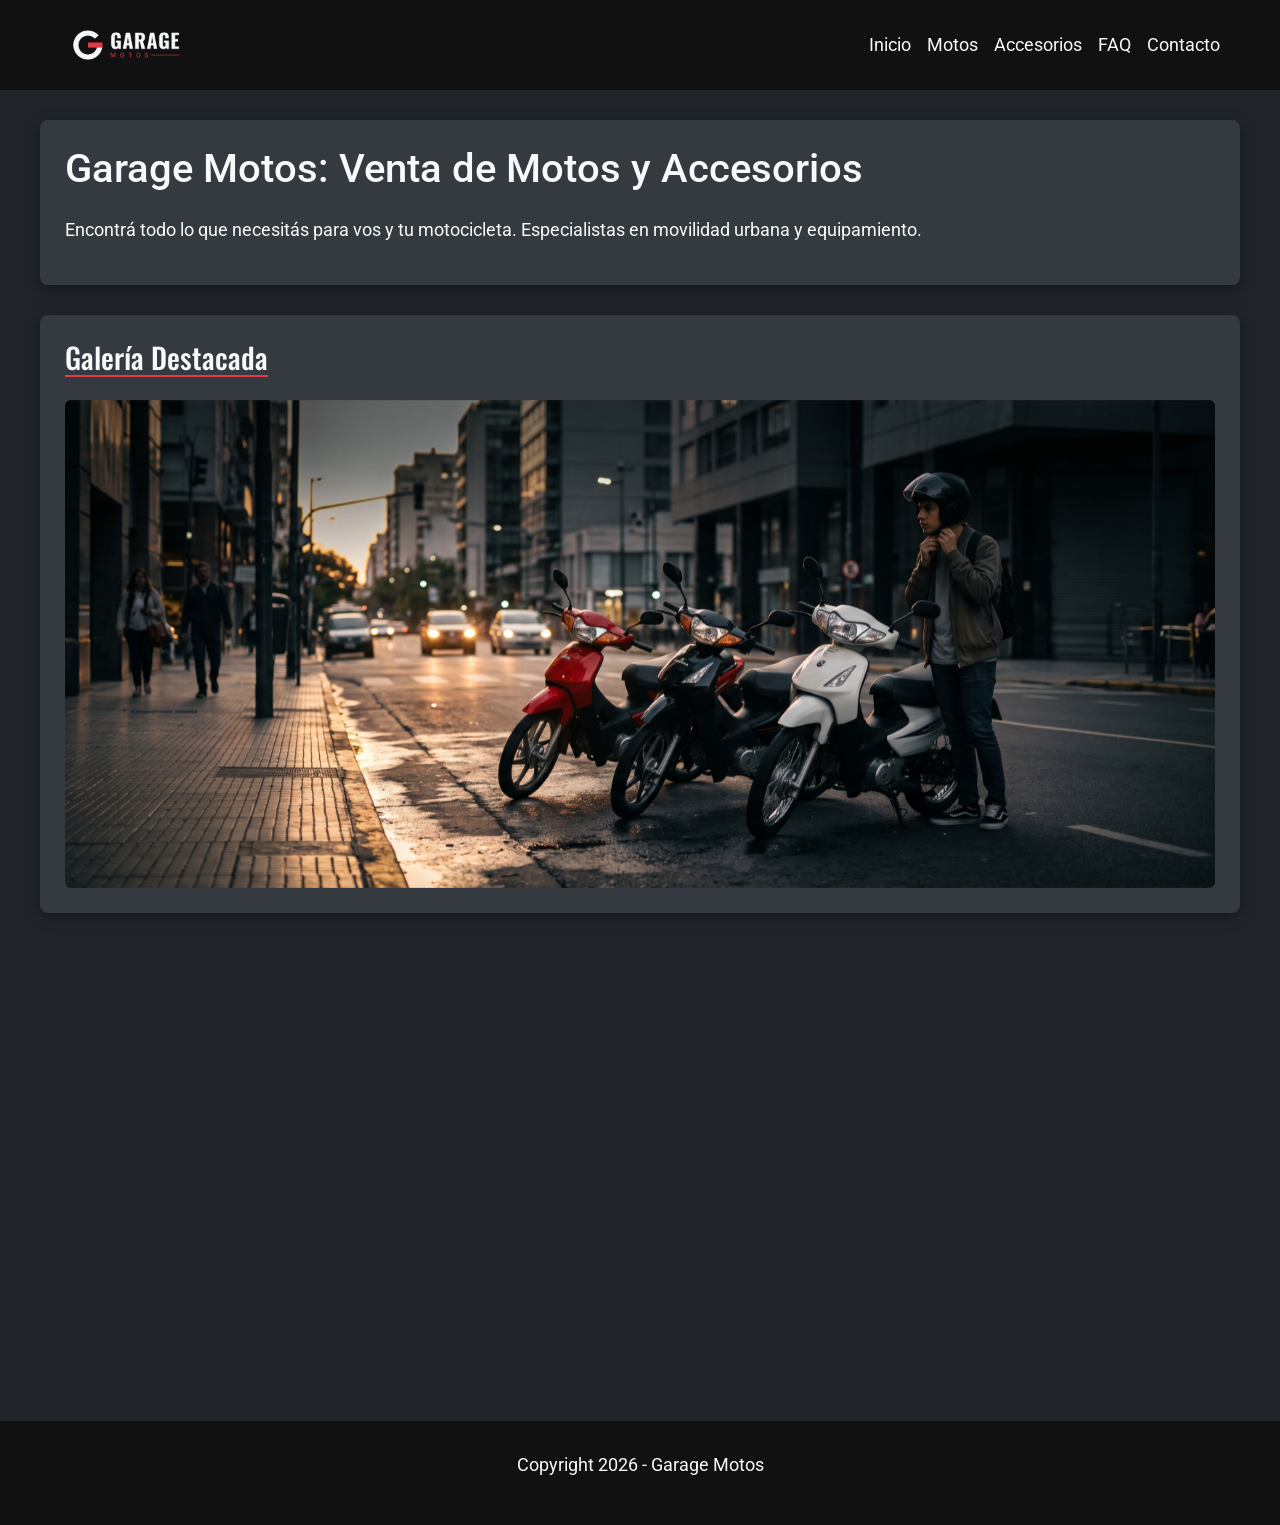
<file: index.html>
<!DOCTYPE html>
<html lang="es">
<head>
    <meta charset="UTF-8">
    <meta name="viewport" content="width=device-width, initial-scale=1.0">
    <title>Garage Motos | Venta de Motos y Accesorios</title>
    <meta name="description" content="En Garage Motos somos especialistas en la venta de motos usadas y 0km, accesorios, cascos y repuestos. Conocé nuestro catálogo online.">
    <link href="https://cdn.jsdelivr.net/npm/bootstrap@5.3.3/dist/css/bootstrap.min.css" rel="stylesheet">
    <link href="https://unpkg.com/aos@2.3.1/dist/aos.css" rel="stylesheet">
    <link rel="stylesheet" href="scss/main.css">
</head>
<body>
    <nav class="navbar navbar-expand-lg navbar-dark encabezado-sitio">
        <div class="container-fluid">
            <a class="navbar-brand" href="index.html">
                <img src="img/logo-garage.jpg" alt="Logotipo oficial de Garage Motos" class="logo">
            </a>
            <button class="navbar-toggler" type="button" data-bs-toggle="collapse" data-bs-target="#menuNavegacion" aria-label="Abrir menú de navegación">
                <span class="navbar-toggler-icon"></span>
            </button>
            <div class="collapse navbar-collapse justify-content-end" id="menuNavegacion">
                <ul class="navbar-nav">
                    <li class="nav-item"><a class="nav-link" href="index.html">Inicio</a></li>
                    <li class="nav-item"><a class="nav-link" href="pages/motos.html">Motos</a></li>
                    <li class="nav-item"><a class="nav-link" href="pages/accesorios.html">Accesorios</a></li>
                    <li class="nav-item"><a class="nav-link" href="pages/faq.html">FAQ</a></li>
                    <li class="nav-item"><a class="nav-link" href="pages/contacto.html">Contacto</a></li>
                </ul>
            </div>
        </div>
    </nav>

    <main class="contenido-principal">
        <section class="seccion-info" data-aos="fade-up" data-aos-duration="800">
            <h1>Garage Motos: Venta de Motos y Accesorios</h1>
            <p class="texto-normal">Encontrá todo lo que necesitás para vos y tu motocicleta. Especialistas en movilidad urbana y equipamiento.</p>
        </section>

        <section class="seccion-info" data-aos="fade-up" data-aos-duration="1000">
            <h2 class="titulo-seccion">Galería Destacada</h2>
            <div id="carruselMotos" class="carousel slide" data-bs-ride="carousel">
                <div class="carousel-inner rounded">
                    <div class="carousel-item active">
                        <img src="img/hero-inicio.jpg" class="d-block w-100 imagen-interactiva" alt="Vista panorámica de la exhibición de motos en nuestro local">
                    </div>
                </div>
            </div>
        </section>

        <section class="seccion-compleja" data-aos="fade-up" data-aos-duration="1200">
            <article class="seccion-info area-info">
                <h2 class="titulo-seccion">Sobre nuestra concesionaria</h2>
                <h3 class="subtitulo-seccion">Pasión por las dos ruedas</h3>
                <p class="texto-normal">Somos un negocio dedicado exclusivamente a la compra y venta de motos, venta de repuestos y productos de estética vehicular.</p>
            </article>
            <article class="seccion-info area-servicios">
                <h2 class="titulo-seccion">Nuestros servicios principales</h2>
                <ul class="lista-servicios texto-normal">
                    <li>Venta de motos usadas y 0km.</li>
                    <li>Indumentaria, cascos y accesorios.</li>
                </ul>
            </article>
            <figure class="area-imagen">
                <img src="img/local-frente.jpg" alt="Fachada exterior del local comercial de Garage Motos" class="imagen-destacada imagen-interactiva">
            </figure>
        </section>
    </main>

    <footer class="pie-pagina">
        <p class="texto-normal">Copyright 2026 - Garage Motos</p>
    </footer>

    <script src="https://cdn.jsdelivr.net/npm/bootstrap@5.3.3/dist/js/bootstrap.bundle.min.js"></script>
    <script src="https://unpkg.com/aos@2.3.1/dist/aos.js"></script>
    <script>AOS.init();</script>
</body>
</html>
</file>
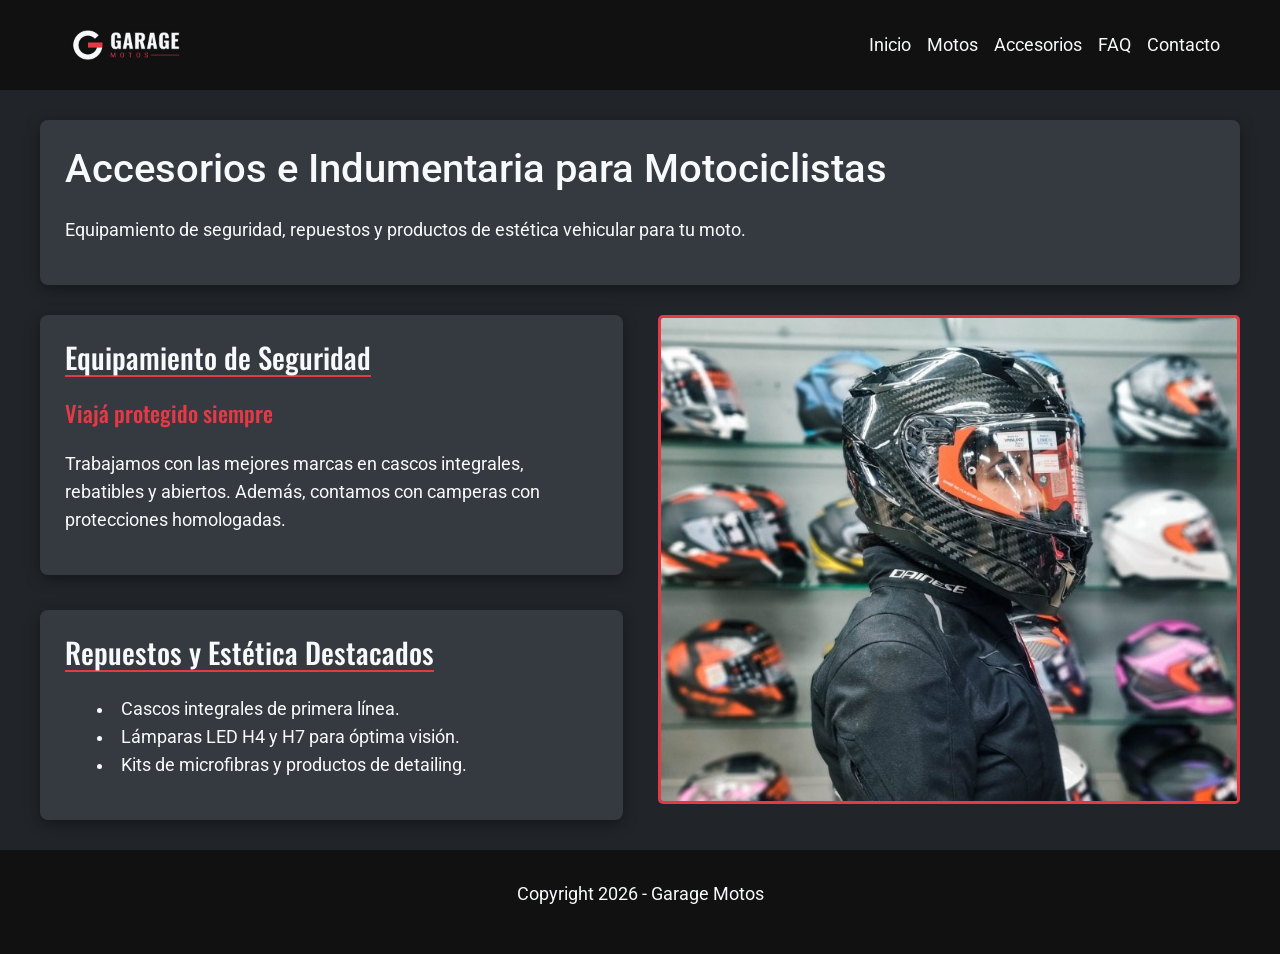
<file: pages/accesorios.html>
<!DOCTYPE html>
<html lang="es">
<head>
    <meta charset="UTF-8">
    <meta name="viewport" content="width=device-width, initial-scale=1.0">
    <title>Accesorios, Repuestos e Indumentaria para Motos | Garage Motos</title>
    <meta name="description" content="Encontrá cascos integrales, indumentaria con protecciones y repuestos como lámparas LED para tu motocicleta.">
    <link href="https://cdn.jsdelivr.net/npm/bootstrap@5.3.3/dist/css/bootstrap.min.css" rel="stylesheet">
    <link href="https://unpkg.com/aos@2.3.1/dist/aos.css" rel="stylesheet">
    <link rel="stylesheet" href="../scss/main.css">
</head>
<body>
    <nav class="navbar navbar-expand-lg navbar-dark encabezado-sitio">
        <div class="container-fluid">
            <a class="navbar-brand" href="../index.html">
                <img src="../img/logo-garage.jpg" alt="Logotipo oficial de Garage Motos" class="logo">
            </a>
            <button class="navbar-toggler" type="button" data-bs-toggle="collapse" data-bs-target="#menuNavegacion" aria-label="Abrir menú de navegación">
                <span class="navbar-toggler-icon"></span>
            </button>
            <div class="collapse navbar-collapse justify-content-end" id="menuNavegacion">
                <ul class="navbar-nav">
                    <li class="nav-item"><a class="nav-link" href="../index.html">Inicio</a></li>
                    <li class="nav-item"><a class="nav-link" href="motos.html">Motos</a></li>
                    <li class="nav-item"><a class="nav-link" href="accesorios.html">Accesorios</a></li>
                    <li class="nav-item"><a class="nav-link" href="faq.html">FAQ</a></li>
                    <li class="nav-item"><a class="nav-link" href="contacto.html">Contacto</a></li>
                </ul>
            </div>
        </div>
    </nav>

    <main class="contenido-principal">
        <section class="seccion-info" data-aos="fade-up" data-aos-duration="800">
            <h1>Accesorios e Indumentaria para Motociclistas</h1>
            <p class="texto-normal">Equipamiento de seguridad, repuestos y productos de estética vehicular para tu moto.</p>
        </section>

        <section class="seccion-compleja" data-aos="fade-up" data-aos-duration="1000">
            <article class="seccion-info area-info">
                <h2 class="titulo-seccion">Equipamiento de Seguridad</h2>
                <h3 class="subtitulo-seccion">Viajá protegido siempre</h3>
                <p class="texto-normal">Trabajamos con las mejores marcas en cascos integrales, rebatibles y abiertos. Además, contamos con camperas con protecciones homologadas.</p>
            </article>

            <article class="seccion-info area-servicios">
                <h2 class="titulo-seccion">Repuestos y Estética Destacados</h2>
                <ul class="lista-servicios texto-normal">
                    <li>Cascos integrales de primera línea.</li>
                    <li>Lámparas LED H4 y H7 para óptima visión.</li>
                    <li>Kits de microfibras y productos de detailing.</li>
                </ul>
            </article>

            <figure class="area-imagen">
                <img src="../img/cascos-exhibicion.jpg" alt="Exhibición en estantería de cascos integrales para motociclistas" class="imagen-destacada imagen-interactiva" tabindex="0">
            </figure>
        </section>
    </main>

    <footer class="pie-pagina">
        <p class="texto-normal">Copyright 2026 - Garage Motos</p>
    </footer>

    <script src="https://cdn.jsdelivr.net/npm/bootstrap@5.3.3/dist/js/bootstrap.bundle.min.js"></script>
    <script src="https://unpkg.com/aos@2.3.1/dist/aos.js"></script>
    <script>AOS.init();</script>
</body>
</html>
</file>
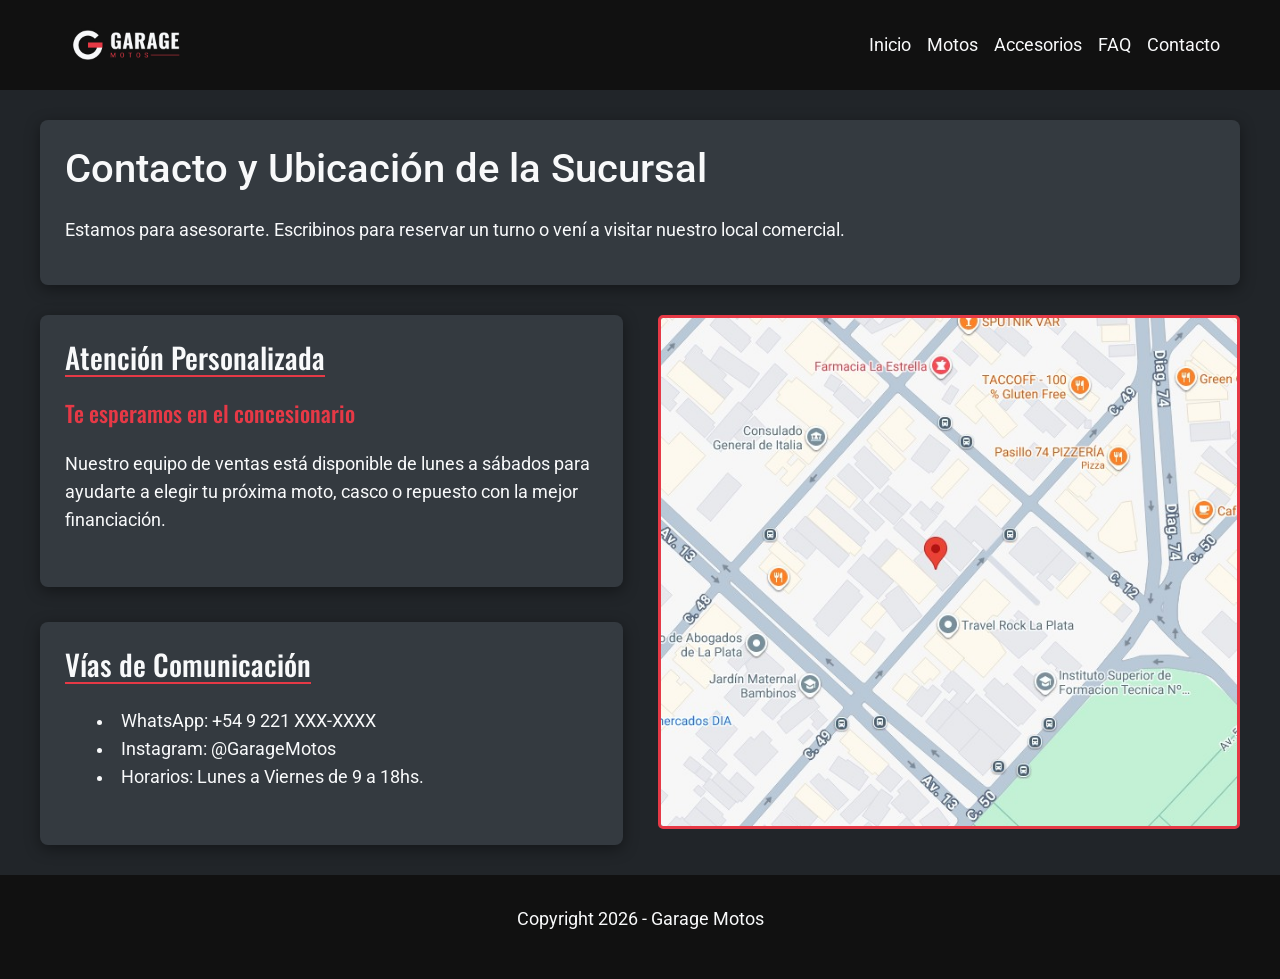
<file: pages/contacto.html>
<!DOCTYPE html>
<html lang="es">
<head>
    <meta charset="UTF-8">
    <meta name="viewport" content="width=device-width, initial-scale=1.0">
    <title>Contacto y Atención al Cliente | Garage Motos</title>
    <meta name="description" content="Comunicate con Garage Motos vía WhatsApp o visitá nuestra sucursal. Te asesoramos en la compra de tu próxima moto.">
    <link href="https://cdn.jsdelivr.net/npm/bootstrap@5.3.3/dist/css/bootstrap.min.css" rel="stylesheet">
    <link href="https://unpkg.com/aos@2.3.1/dist/aos.css" rel="stylesheet">
    <link rel="stylesheet" href="../scss/main.css">
</head>
<body>
    <nav class="navbar navbar-expand-lg navbar-dark encabezado-sitio">
        <div class="container-fluid">
            <a class="navbar-brand" href="../index.html">
                <img src="../img/logo-garage.jpg" alt="Logotipo oficial de Garage Motos" class="logo">
            </a>
            <button class="navbar-toggler" type="button" data-bs-toggle="collapse" data-bs-target="#menuNavegacion" aria-label="Abrir menú de navegación">
                <span class="navbar-toggler-icon"></span>
            </button>
            <div class="collapse navbar-collapse justify-content-end" id="menuNavegacion">
                <ul class="navbar-nav">
                    <li class="nav-item"><a class="nav-link" href="../index.html">Inicio</a></li>
                    <li class="nav-item"><a class="nav-link" href="motos.html">Motos</a></li>
                    <li class="nav-item"><a class="nav-link" href="accesorios.html">Accesorios</a></li>
                    <li class="nav-item"><a class="nav-link" href="faq.html">FAQ</a></li>
                    <li class="nav-item"><a class="nav-link" href="contacto.html">Contacto</a></li>
                </ul>
            </div>
        </div>
    </nav>

    <main class="contenido-principal">
        <section class="seccion-info" data-aos="fade-up" data-aos-duration="800">
            <h1>Contacto y Ubicación de la Sucursal</h1>
            <p class="texto-normal">Estamos para asesorarte. Escribinos para reservar un turno o vení a visitar nuestro local comercial.</p>
        </section>

        <section class="seccion-compleja" data-aos="fade-up" data-aos-duration="1000">
            <article class="seccion-info area-info">
                <h2 class="titulo-seccion">Atención Personalizada</h2>
                <h3 class="subtitulo-seccion">Te esperamos en el concesionario</h3>
                <p class="texto-normal">Nuestro equipo de ventas está disponible de lunes a sábados para ayudarte a elegir tu próxima moto, casco o repuesto con la mejor financiación.</p>
            </article>

            <article class="seccion-info area-servicios">
                <h2 class="titulo-seccion">Vías de Comunicación</h2>
                <ul class="lista-servicios texto-normal">
                    <li>WhatsApp: +54 9 221 XXX-XXXX</li>
                    <li>Instagram: @GarageMotos</li>
                    <li>Horarios: Lunes a Viernes de 9 a 18hs.</li>
                </ul>
            </article>

            <figure class="area-imagen">
                <img src="../img/mapa-ubicacion.jpg" alt="Captura del mapa indicando la ubicación exacta de la concesionaria" class="imagen-destacada imagen-interactiva" tabindex="0">
            </figure>
        </section>
    </main>

    <footer class="pie-pagina">
        <p class="texto-normal">Copyright 2026 - Garage Motos</p>
    </footer>

    <script src="https://cdn.jsdelivr.net/npm/bootstrap@5.3.3/dist/js/bootstrap.bundle.min.js"></script>
    <script src="https://unpkg.com/aos@2.3.1/dist/aos.js"></script>
    <script>AOS.init();</script>
</body>
</html>
</file>
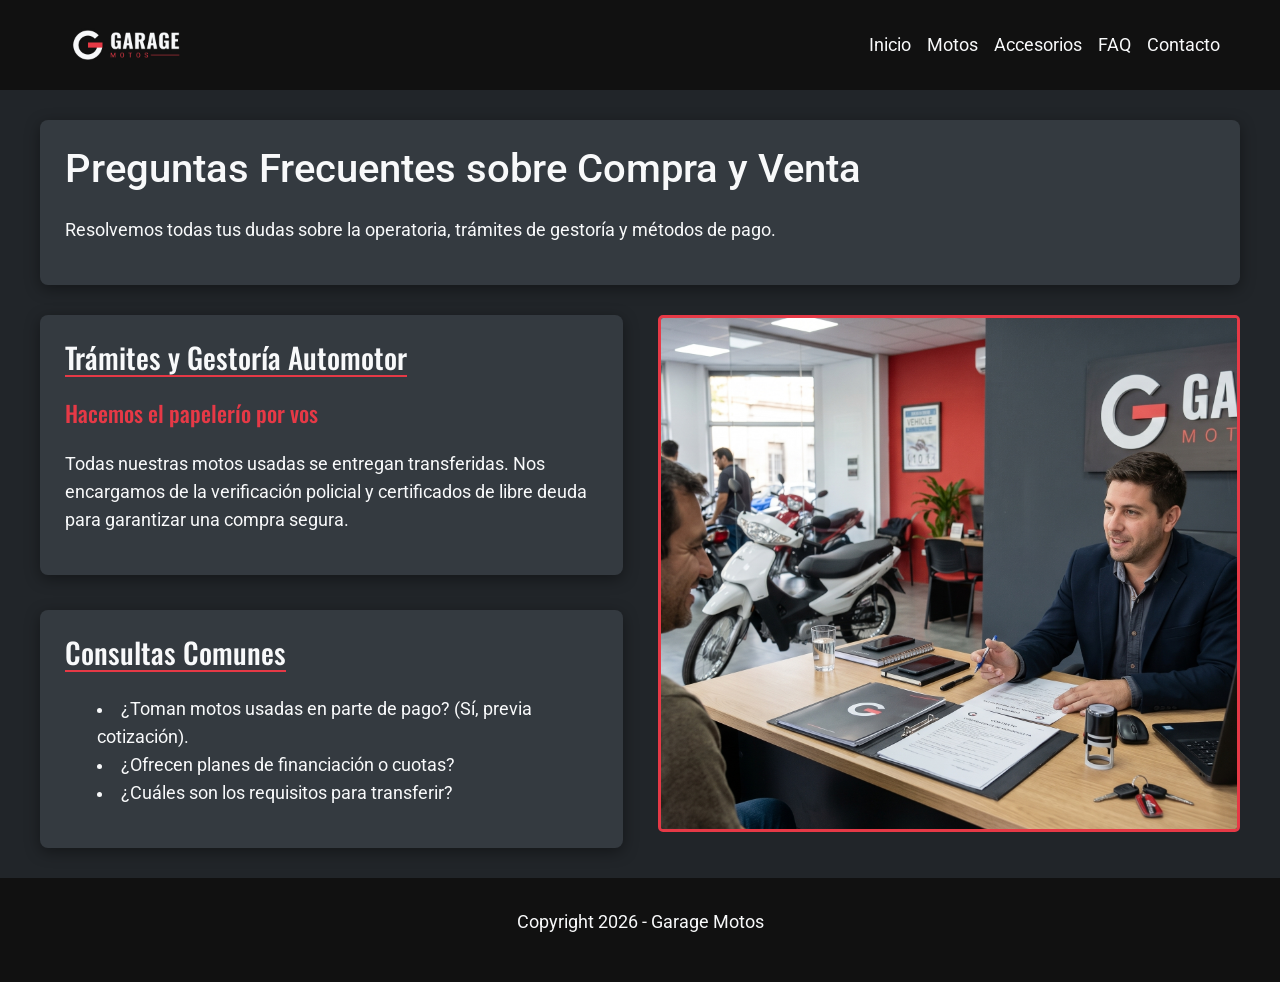
<file: pages/faq.html>
<!DOCTYPE html>
<html lang="es">
<head>
    <meta charset="UTF-8">
    <meta name="viewport" content="width=device-width, initial-scale=1.0">
    <title>Preguntas Frecuentes y Gestoría de Motos | Garage Motos</title>
    <meta name="description" content="Despejá tus dudas sobre financiación, toma de usados, transferencias y gestoría. Comprá tu moto con los papeles al día.">
    <link href="https://cdn.jsdelivr.net/npm/bootstrap@5.3.3/dist/css/bootstrap.min.css" rel="stylesheet">
    <link href="https://unpkg.com/aos@2.3.1/dist/aos.css" rel="stylesheet">
    <link rel="stylesheet" href="../scss/main.css">
</head>
<body>
    <nav class="navbar navbar-expand-lg navbar-dark encabezado-sitio">
        <div class="container-fluid">
            <a class="navbar-brand" href="../index.html">
                <img src="../img/logo-garage.jpg" alt="Logotipo oficial de Garage Motos" class="logo">
            </a>
            <button class="navbar-toggler" type="button" data-bs-toggle="collapse" data-bs-target="#menuNavegacion" aria-label="Abrir menú de navegación">
                <span class="navbar-toggler-icon"></span>
            </button>
            <div class="collapse navbar-collapse justify-content-end" id="menuNavegacion">
                <ul class="navbar-nav">
                    <li class="nav-item"><a class="nav-link" href="../index.html">Inicio</a></li>
                    <li class="nav-item"><a class="nav-link" href="motos.html">Motos</a></li>
                    <li class="nav-item"><a class="nav-link" href="accesorios.html">Accesorios</a></li>
                    <li class="nav-item"><a class="nav-link" href="faq.html">FAQ</a></li>
                    <li class="nav-item"><a class="nav-link" href="contacto.html">Contacto</a></li>
                </ul>
            </div>
        </div>
    </nav>

    <main class="contenido-principal">
        <section class="seccion-info" data-aos="fade-up" data-aos-duration="800">
            <h1>Preguntas Frecuentes sobre Compra y Venta</h1>
            <p class="texto-normal">Resolvemos todas tus dudas sobre la operatoria, trámites de gestoría y métodos de pago.</p>
        </section>

        <section class="seccion-compleja" data-aos="fade-up" data-aos-duration="1000">
            <article class="seccion-info area-info">
                <h2 class="titulo-seccion">Trámites y Gestoría Automotor</h2>
                <h3 class="subtitulo-seccion">Hacemos el papelerío por vos</h3>
                <p class="texto-normal">Todas nuestras motos usadas se entregan transferidas. Nos encargamos de la verificación policial y certificados de libre deuda para garantizar una compra segura.</p>
            </article>

            <article class="seccion-info area-servicios">
                <h2 class="titulo-seccion">Consultas Comunes</h2>
                <ul class="lista-servicios texto-normal">
                    <li>¿Toman motos usadas en parte de pago? (Sí, previa cotización).</li>
                    <li>¿Ofrecen planes de financiación o cuotas?</li>
                    <li>¿Cuáles son los requisitos para transferir?</li>
                </ul>
            </article>

            <figure class="area-imagen">
                <img src="../img/tramites-gestoria.jpg" alt="Formularios y documentación sobre un escritorio de gestoría automotor" class="imagen-destacada imagen-interactiva" tabindex="0">
            </figure>
        </section>
    </main>

    <footer class="pie-pagina">
        <p class="texto-normal">Copyright 2026 - Garage Motos</p>
    </footer>

    <script src="https://cdn.jsdelivr.net/npm/bootstrap@5.3.3/dist/js/bootstrap.bundle.min.js"></script>
    <script src="https://unpkg.com/aos@2.3.1/dist/aos.js"></script>
    <script>AOS.init();</script>
</body>
</html>
</file>
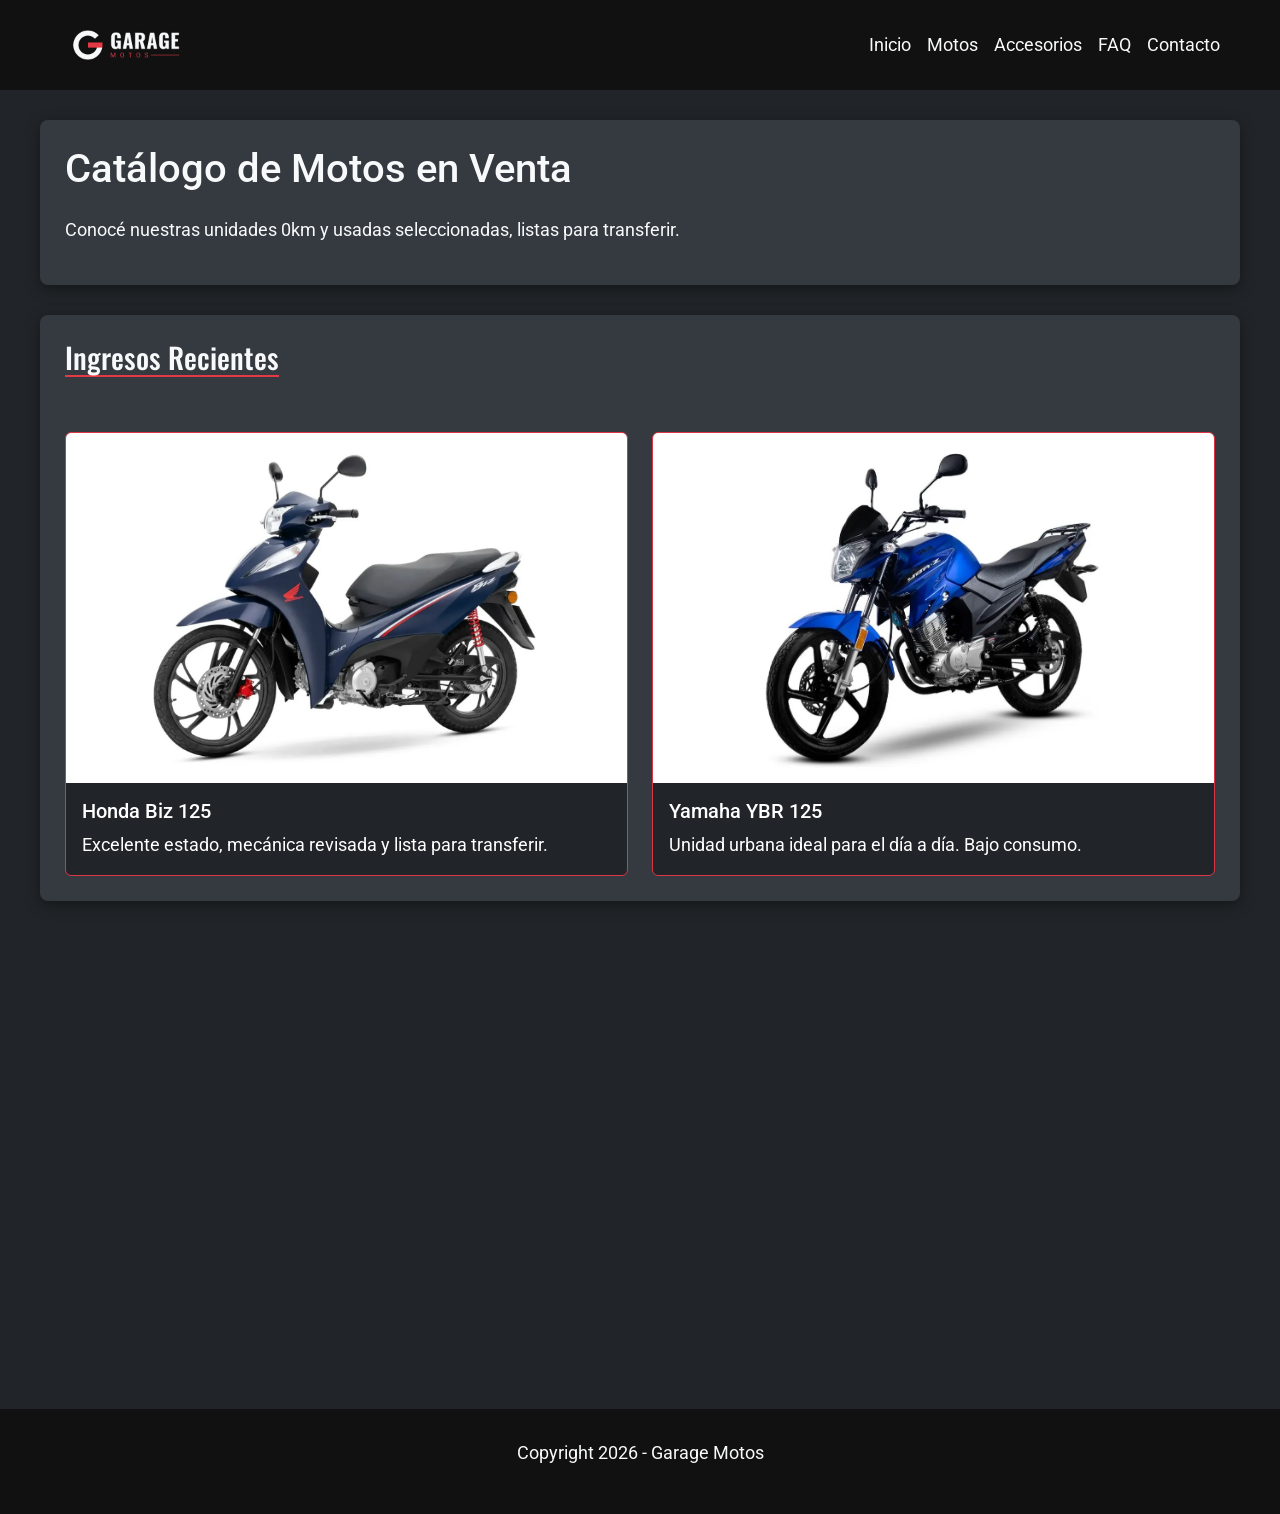
<file: pages/motos.html>
<!DOCTYPE html>
<html lang="es">
<head>
    <meta charset="UTF-8">
    <meta name="viewport" content="width=device-width, initial-scale=1.0">
    <title>Catálogo de Motos 0km y Usadas | Garage Motos</title>
    <meta name="description" content="Descubrí nuestro catálogo de motos 0km y usadas seleccionadas. Unidades con inspección mecánica y garantía para tu tranquilidad.">
    <link href="https://cdn.jsdelivr.net/npm/bootstrap@5.3.3/dist/css/bootstrap.min.css" rel="stylesheet">
    <link href="https://unpkg.com/aos@2.3.1/dist/aos.css" rel="stylesheet">
    <link rel="stylesheet" href="../scss/main.css">
</head>
<body>
    <nav class="navbar navbar-expand-lg navbar-dark encabezado-sitio">
        <div class="container-fluid">
            <a class="navbar-brand" href="../index.html">
                <img src="../img/logo-garage.jpg" alt="Logotipo oficial de Garage Motos" class="logo">
            </a>
            <button class="navbar-toggler" type="button" data-bs-toggle="collapse" data-bs-target="#menuNavegacion" aria-label="Abrir menú de navegación">
                <span class="navbar-toggler-icon"></span>
            </button>
            <div class="collapse navbar-collapse justify-content-end" id="menuNavegacion">
                <ul class="navbar-nav">
                    <li class="nav-item"><a class="nav-link" href="../index.html">Inicio</a></li>
                    <li class="nav-item"><a class="nav-link" href="motos.html">Motos</a></li>
                    <li class="nav-item"><a class="nav-link" href="accesorios.html">Accesorios</a></li>
                    <li class="nav-item"><a class="nav-link" href="faq.html">FAQ</a></li>
                    <li class="nav-item"><a class="nav-link" href="contacto.html">Contacto</a></li>
                </ul>
            </div>
        </div>
    </nav>

    <main class="contenido-principal">
        <section class="seccion-info" data-aos="fade-up" data-aos-duration="800">
            <h1>Catálogo de Motos en Venta</h1>
            <p class="texto-normal">Conocé nuestras unidades 0km y usadas seleccionadas, listas para transferir.</p>
        </section>

        <section class="seccion-info" data-aos="fade-up" data-aos-duration="1000">
            <h2 class="titulo-seccion">Ingresos Recientes</h2>
            <div class="row g-4 mt-2">
                <article class="col-md-6">
                    <div class="card bg-dark text-white border-danger imagen-interactiva" tabindex="0">
                        <img src="../img/honda-biz-125.jpg" class="card-img-top" alt="Motocicleta Honda Biz 125 exhibida en el local">
                        <div class="card-body">
                            <h3 class="card-title h5">Honda Biz 125</h3>
                            <p class="card-text texto-normal">Excelente estado, mecánica revisada y lista para transferir.</p>
                        </div>
                    </div>
                </article>
                <article class="col-md-6">
                    <div class="card bg-dark text-white border-danger imagen-interactiva" tabindex="0">
                        <img src="../img/yamaha-ybr-125.jpg" class="card-img-top" alt="Motocicleta Yamaha YBR 125 en excelente estado">
                        <div class="card-body">
                            <h3 class="card-title h5">Yamaha YBR 125</h3>
                            <p class="card-text texto-normal">Unidad urbana ideal para el día a día. Bajo consumo.</p>
                        </div>
                    </div>
                </article>
            </div>
        </section>
        
        <section class="seccion-compleja" data-aos="fade-up" data-aos-duration="1200">
            <article class="seccion-info area-info">
                <h2 class="titulo-seccion">Inspección Mecánica</h2>
                <h3 class="subtitulo-seccion">Seguridad en tu compra</h3>
                <p class="texto-normal">Todas nuestras motos usadas pasan por una inspección mecánica rigurosa antes de salir a la venta.</p>
            </article>
            <article class="seccion-info area-servicios">
                <h2 class="titulo-seccion">Garantía Exclusiva</h2>
                <ul class="lista-servicios texto-normal">
                    <li>3 meses de garantía en motor y caja.</li>
                    <li>Asesoramiento mecánico post-venta.</li>
                </ul>
            </article>
            <figure class="area-imagen">
                <img src="../img/taller-revision.jpg" alt="Mecánico realizando la inspección de una motocicleta en el taller" class="imagen-destacada imagen-interactiva" tabindex="0">
            </figure>
        </section>
    </main>

    <footer class="pie-pagina">
        <p class="texto-normal">Copyright 2026 - Garage Motos</p>
    </footer>

    <script src="https://cdn.jsdelivr.net/npm/bootstrap@5.3.3/dist/js/bootstrap.bundle.min.js"></script>
    <script src="https://unpkg.com/aos@2.3.1/dist/aos.js"></script>
    <script>AOS.init();</script>
</body>
</html>
</file>
<file: scss/main.css>
@charset "UTF-8";
@import url("https://fonts.googleapis.com/css2?family=Oswald:wght@500;700&family=Roboto:wght@300;400&display=swap");
* {
  margin: 0;
  padding: 0;
  box-sizing: border-box;
}

body {
  background-color: #212529;
  color: #F8F9FA;
  font-family: "Roboto", sans-serif;
}

.titulo-principal {
  font-family: "Oswald", sans-serif;
  font-size: 2.5rem;
  color: #E63946;
}
@media (min-width: 1024px) {
  .titulo-principal {
    font-size: 3.5rem;
  }
}

.titulo-seccion {
  font-family: "Oswald", sans-serif;
  font-size: 1.8rem;
  color: #F8F9FA;
  border-bottom: 2px solid #E63946;
  align-self: flex-start;
}

.subtitulo-seccion {
  font-family: "Oswald", sans-serif;
  font-size: 1.4rem;
  color: #E63946;
}

.texto-normal {
  font-size: 1.1rem;
  line-height: 1.6;
}

.lista-servicios {
  list-style-position: inside;
}

/* Animación nativa (Requisito 1) */
@keyframes latido {
  0% {
    transform: scale(1);
  }
  50% {
    transform: scale(1.05);
  }
  100% {
    transform: scale(1);
  }
}
.encabezado-sitio {
  background-color: #111111;
  padding: 15px 40px;
}

.logo {
  max-width: 150px;
  height: auto;
  /* Aplico la animación nativa */
  animation: latido 3s ease-in-out infinite;
}

.nav-link {
  color: #F8F9FA !important;
  font-size: 1.1rem;
  transition: color 0.3s ease, transform 0.2s ease;
}
.nav-link:hover, .nav-link:focus {
  color: #E63946 !important;
  transform: scale(1.05);
  outline: none;
}
.nav-link:active {
  color: rgb(209.5426008969, 26.4573991031, 40.2152466368) !important;
}

.pie-pagina {
  background-color: #111111;
  text-align: center;
  padding: 30px;
  display: flex;
  flex-direction: column;
  gap: 10px;
}

/* NUEVO: Clase base para heredar (Requisito 3: @extend) */
.seccion-info {
  background-color: #343A40;
  border-radius: 8px;
  padding: 25px;
  box-shadow: 0 4px 15px rgba(0, 0, 0, 0.4);
}

.contenido-principal {
  padding: 20px; /* Base Mobile-first */
  display: flex;
  flex-direction: column;
  justify-content: flex-start;
  align-items: stretch;
  /* Mixin con parámetros */
  gap: 30px;
}
@media (min-width: 768px) {
  .contenido-principal { /* Breakpoint Tablet (Requisito 4) */
    padding: 30px 40px;
  }
}

.seccion-info {
  /* Aplicando el extend */
  display: flex;
  flex-direction: column;
  gap: 15px;
}

.seccion-compleja {
  display: grid;
  gap: 25px;
  grid-template-columns: 1fr;
  grid-template-areas: "info" "servicios" "imagen";
}
@media (min-width: 768px) {
  .seccion-compleja { /* Tablet: espaciado intermedio */
    gap: 35px;
  }
}
@media (min-width: 1024px) {
  .seccion-compleja { /* Desktop: pasa a 2 columnas */
    grid-template-columns: 1fr 1fr;
    grid-template-areas: "info imagen" "servicios imagen";
  }
}

.area-info {
  grid-area: info;
}

.area-servicios {
  grid-area: servicios;
}

.area-imagen {
  grid-area: imagen;
}

.card {
  height: 100%;
}
.card .card-img-top {
  height: 350px;
  -o-object-fit: contain;
     object-fit: contain; /* Cambio clave: de cover a contain */
  background-color: #ffffff;
  padding: 10px; /* Le damos un leve margen interno para que la rueda no toque los bordes */
}

.imagen-destacada {
  width: 100%;
  height: 100%;
  -o-object-fit: cover;
     object-fit: cover;
  border: 3px solid #E63946;
  border-radius: 5px;
}

.imagen-interactiva {
  transition: transform 0.3s ease, border-color 0.3s ease;
  cursor: pointer;
}
.imagen-interactiva:hover, .imagen-interactiva:focus {
  transform: scale(1.02);
  border-color: #F8F9FA;
  outline: none;
}
.imagen-interactiva:active {
  transform: scale(0.98);
}/*# sourceMappingURL=main.css.map */
</file>
